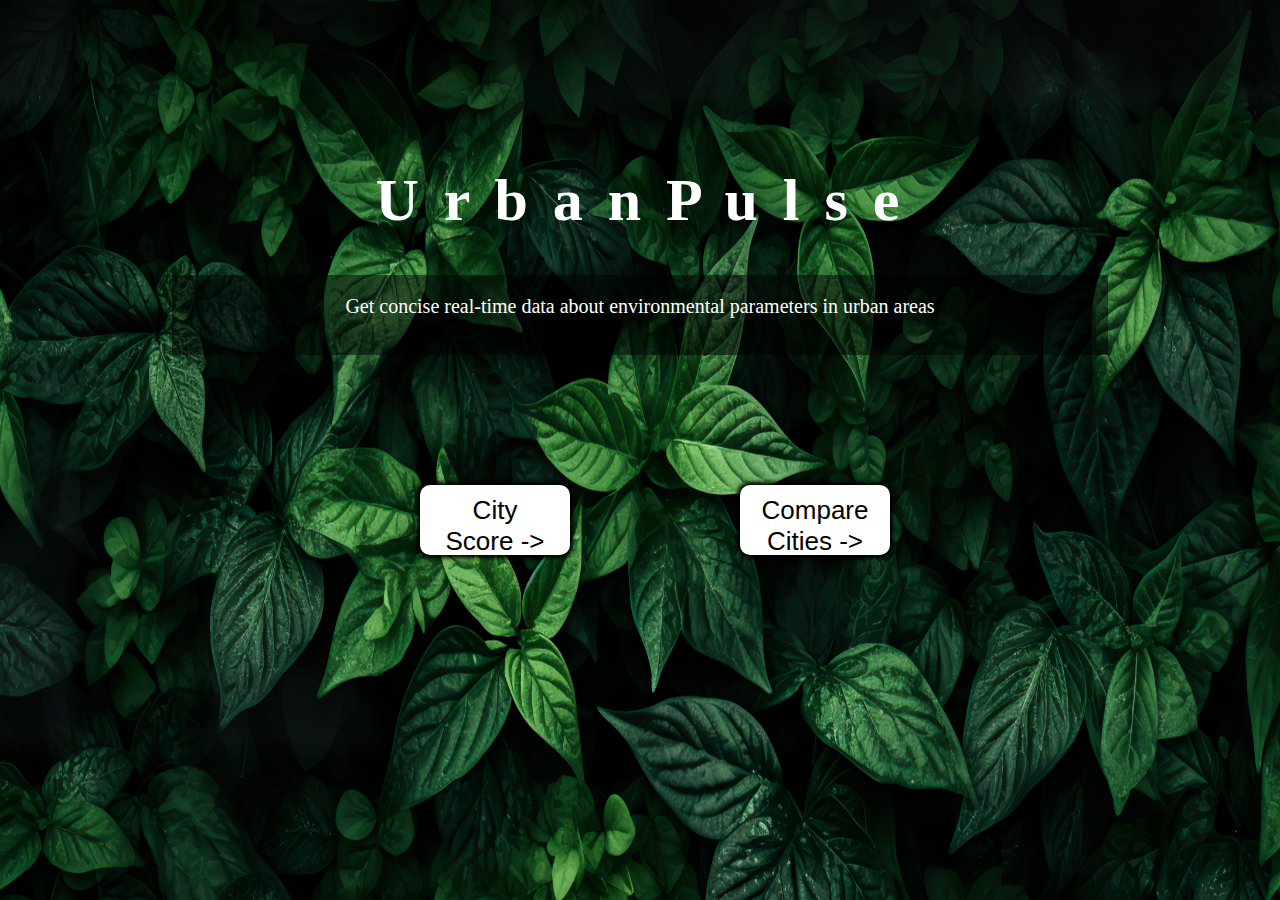
<file: templates/selection.html>
<!DOCTYPE html>
<html>
<head>
    <title> UrbanPulse</title>

    <style>
        h1{
            letter-spacing:5px;
            font-family:Verdana;
            text-align:center;
            color:white;
            font-size:60px;

        }
        a{text-decoration: none;
            color:black;}
        body{
            background-color:#8b9b5c;
            margin: 0 0 0 0;
        }
        #header{
            height:100vh;
            background-color:#144629;
            background-image:url('/static/fronttt.png');
            background-size: 100% 100%;;
        }
        button{
            padding:10px 20px;
            font-size:16px;
            background-color:#007bff;
            color:#fff;
            border:none;
            cursor:pointer;
            transition: background-color 0.3s;

        }
        button:hover{
            background-color:#0056b3;
        }

        .button1{
            padding: 10px 20px;
            margin-top:80px;
            margin-left:10%;
            font-size: 26px;
            background-color: white;
            color:black;
            border: none;
            cursor: pointer;
            height:70px;
            width:150px;
            border-radius:10px;
            box-shadow: 0 0 4px 3px black;
            font-family:sans-serif;
        }
        .button1:hover{
            color: rgba(255, 255, 255, 1);
            box-shadow: 0 0 10px 10px white;
            background-color:#355E3B;
        }
        #div8
        {
            position:relative;
        }
        

        #desc{
            padding:20px;
            height:40px;
            background-color:rgb(0 0 0/50%);
            color:white;
            text-align:center;
            font-size:20px;
            width:70%;
            margin:auto;
        }

        .button-container {
            display:flex;
            justify-content: center;
            margin-top: 50px;
            
        }

        .button-group {
            display: flex;
            justify-content: space-around;
            width: 50%;
        }
    </style>
</head>
<body>
    <div id="header">
        <div id="div1" ><br><br><br><br><br><br><br><h1>U r b a n P u l s e</h1>    
            <div id="desc">Get concise real-time data about environmental parameters in urban areas </div></div>
        <div id="div8">
            <div class="button-container">
            <div class="button-group">
                <div class="button1-container">
                    <form action="/indexsingle.html" method="get">
                        <button type="submit" class="button1">City Score -></button>
                    </form>
                </div>
                <div class="button1-container">
                    <form action="/index.html" method="get">
                        <button type="submit" class="button1">Compare Cities -></button>
                    </form>
                </div>
            </div>
        </div>
        </div> 
    
    </div>
</body>
</html>
</file>
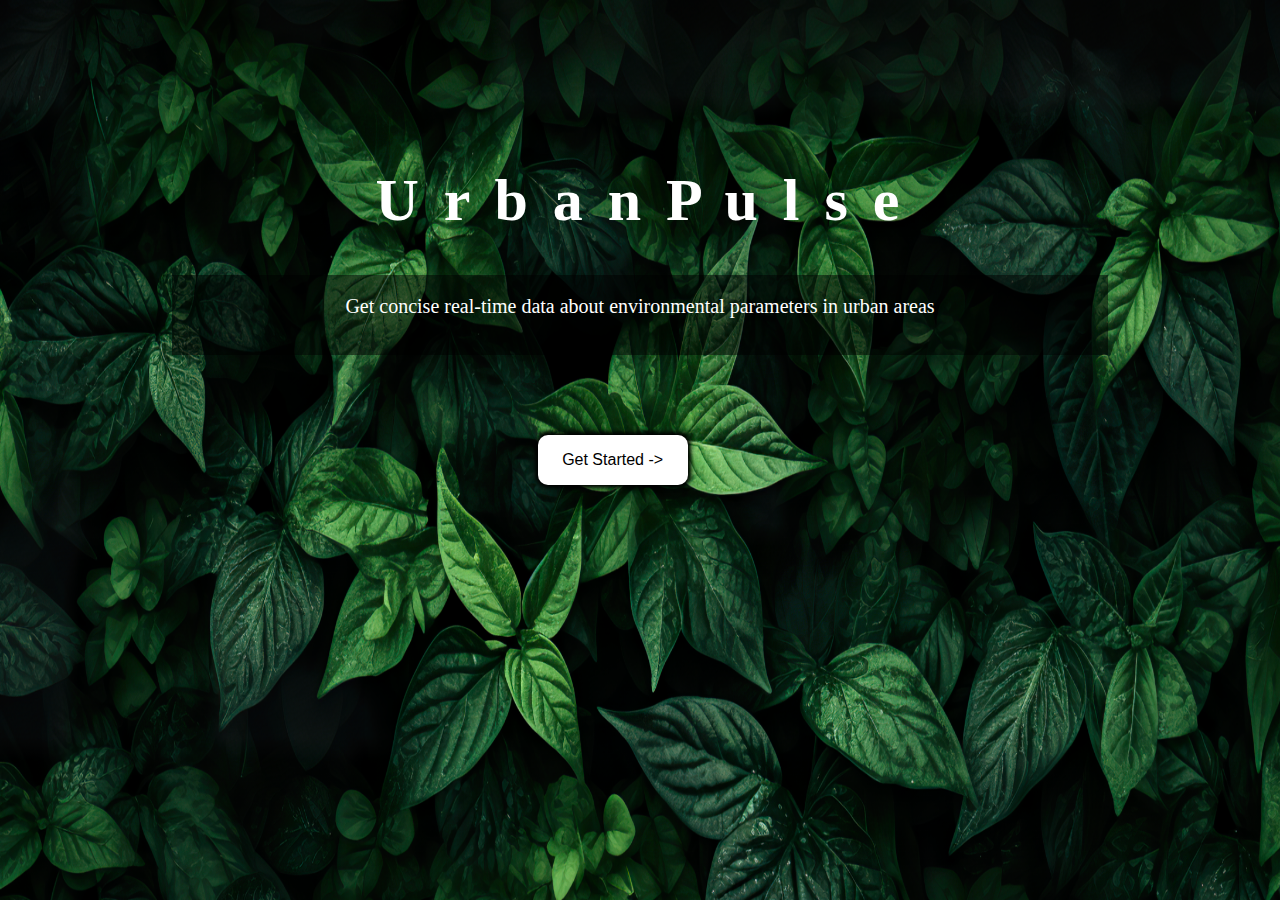
<file: templates/up.html>
<DOCTYPE! html>
<html>
<head> <title> UrbanPulse</title>

<style>
h1{
letter-spacing:5px;
font-family:Verdana;
text-align:center;
color:white;
font-size:60px;

}
a{text-decoration: none;
color:black;}
body
{
background-color:#8b9b5c;
margin: 0 0 0 0;

}
#header{
height:100vh;
background-color:#144629;
background-image:url('/static/fronttt.png');
background-size: 100% 100%;
}
button{
padding:10px 20px;
font-size:16px;
background-color:#007bff;
color:#fff;
border:none;
cursor:pointer;
transition: background-color 0.3s;

}
button:hover
{
background-color:#0056b3;
}

.button1 {
    padding: 10px 20px;
	margin-top:80px;
	margin-left:42%;
    font-size: 16px;
    background-color: white;
    color:black;
    border: none;
    cursor: pointer;
	height:50px;
	width:150px;
	border-radius:10px;
	box-shadow: 0 0 4px 3px black;
	font-family:sans-serif;

  }
.button1:hover {
color: rgba(255, 255, 255, 1);
  box-shadow: 0 0 10px 10px white; /* Adjust the values as needed for the desired glow effect */
  background-color:#355E3B;
}



#desc
{
padding:20px;
height:40px;
background-color:rgb(0 0 0/50%);
color:white;
text-align:center;
font-size:20px;
width:70%;
margin:auto;
}
</style>
</head>
<body>
<div id="header">
<div id="div1" ><br><br><br><br><br><br><br><h1>U r b a n P u l s e</h1>
 <div id="desc">Get concise real-time data about environmental parameters in urban areas </div></div>
 <div class="btn">
    <form action="/index.html" method="get">
        <button type="submit" class="button1">Get Started -></button>
    </form>
    
 </div>

</div>
</body>
</html>
</file>
